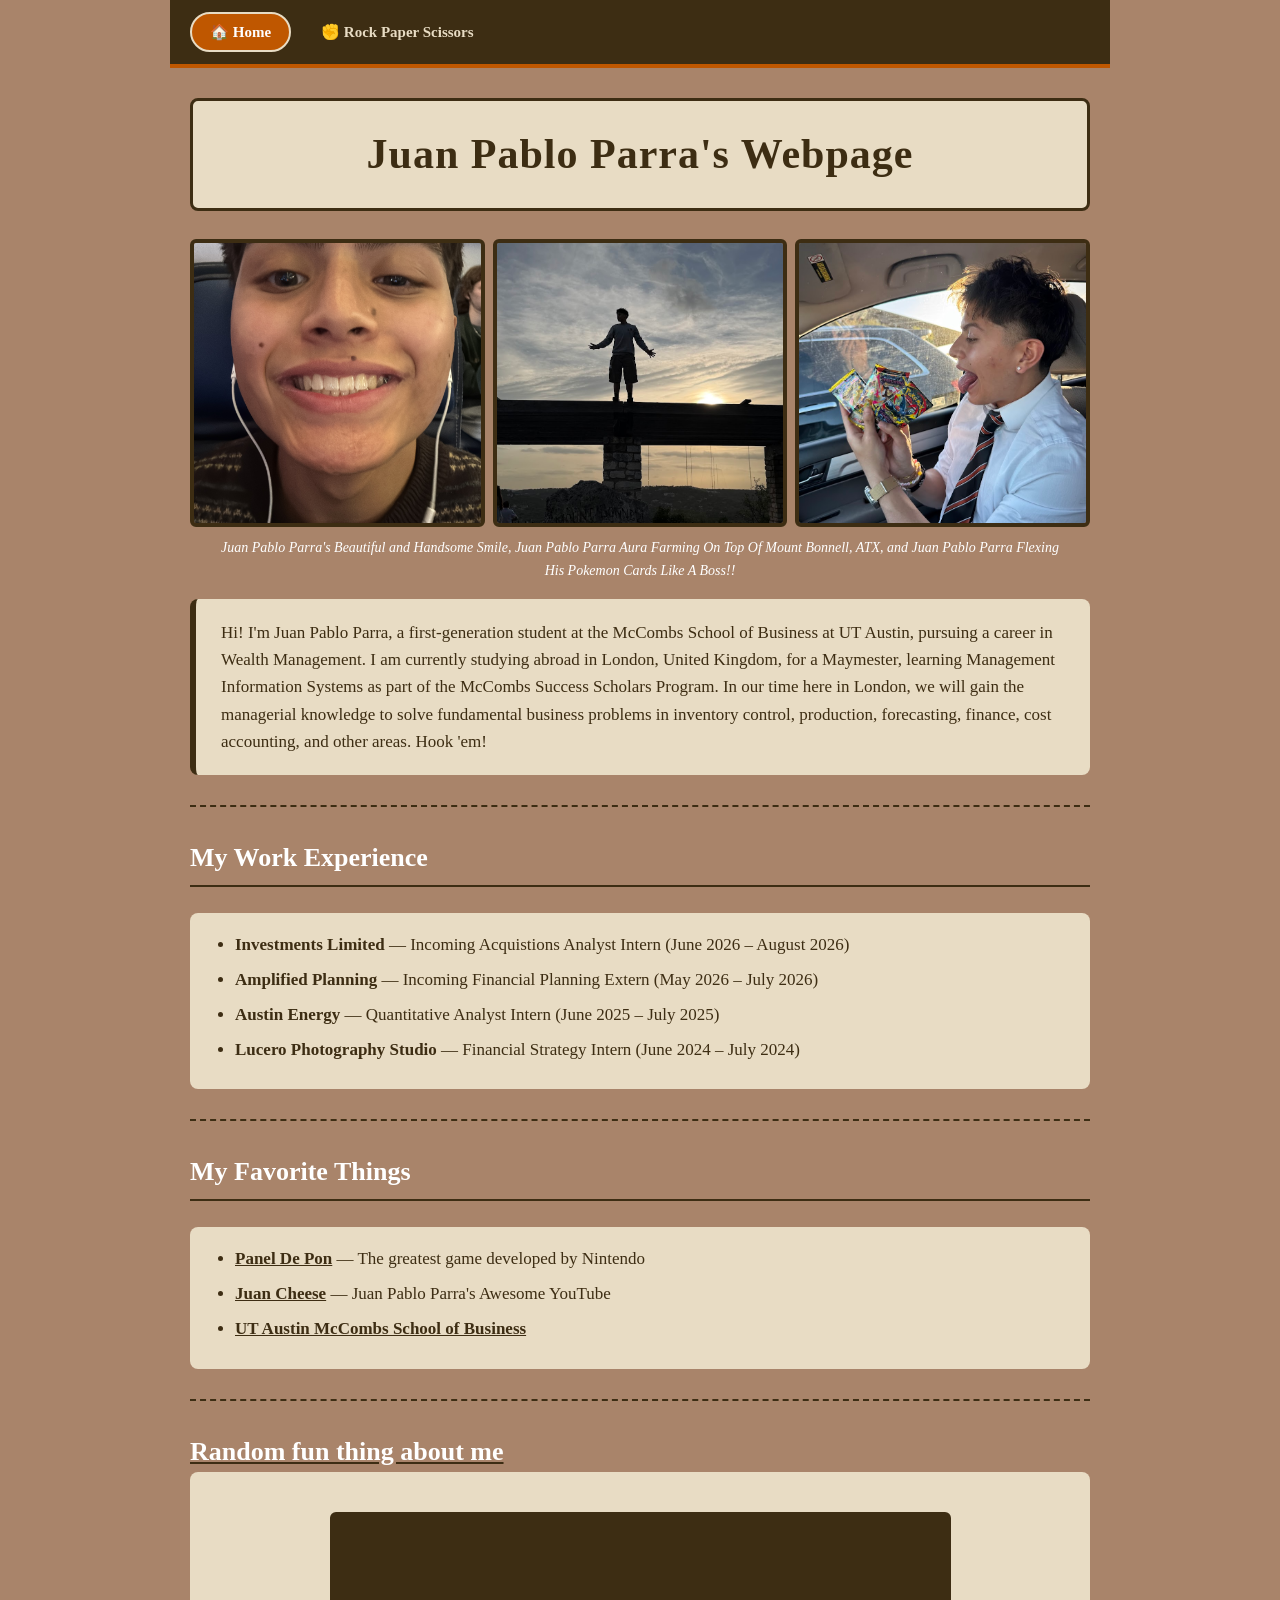
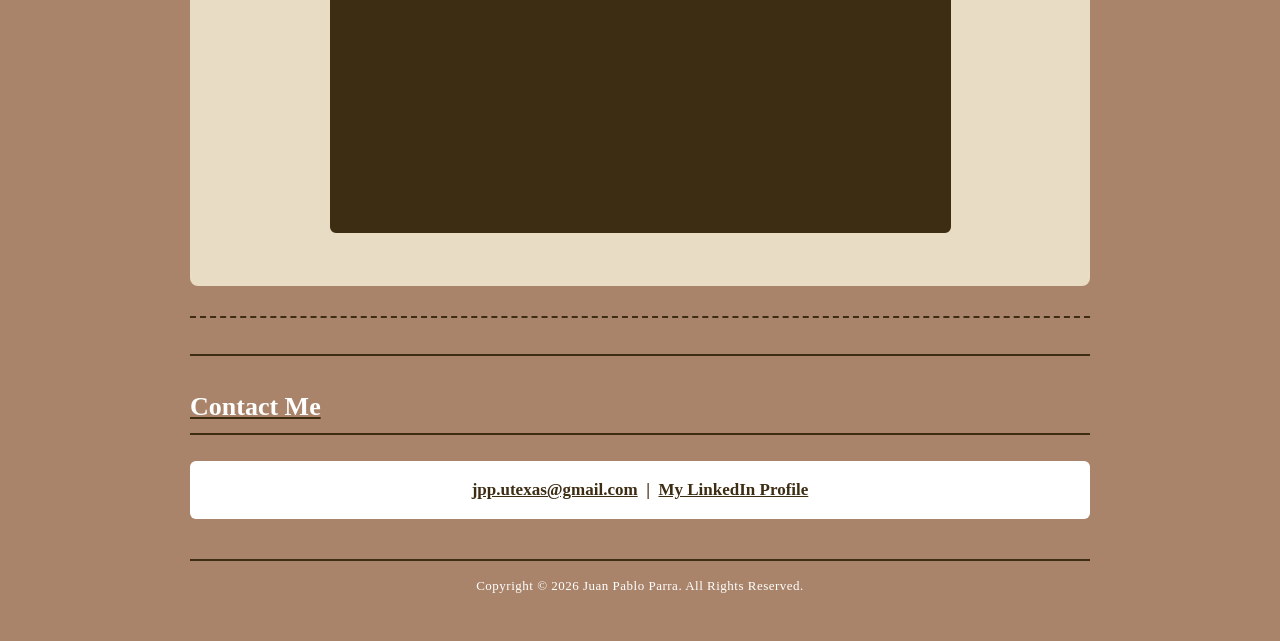
<file: index.html>
<!DOCTYPE html>
<html>
<head>
  <!--The <title> tag is the name that shows up in the browser tab-->
  <title>Juan Pablo Parra's Webpage</title>
    <link rel="stylesheet" href="style.css">
</head>
 
<body>
 
  <!-- Navigation Bar -->
  <div class="nav-bar">
    <a href="index.html" class="nav-link nav-active">🏠 Home</a>
    <a href="game.html" class="nav-link">✊ Rock Paper Scissors</a>
  </div>

  <!--This line connects our HTML page to a separate CSS file called style.css.
      CSS controls how the page looks (colors, fonts, spacing).
      Keeping CSS in its own file is a best practice—it keeps HTML clean.-->
  <link rel="stylesheet" href="style.css">
</head>

<body>

  <!--This is the title at the top of the page-->
  <h1 class="page-title">Juan Pablo Parra's Webpage</h1>

  <!--Three photos in a horizontal row.
      The middle one is NOT actually me—see the caption below.
      Lesson for class: alt text should always be honest about what an image is.-->
  <div class="photo-row">
    <img class="row-photo"
         alt="Juan Pablo Parra's Beautiful and Handsome Smile"
         src="59A52643-8804-4D60-959A-D47EEC197158.jpg" />
    <img class="row-photo"
         alt="Juan Pablo Parra Aura Farming On Top Of Mount Bonnell, ATX"
         src="IMG_0917.jpg" />
    <img class="row-photo"
         alt="Juan Pablo Parra Flexing His Pokemon Cards Like A Boss"
         src="IMG_0122.jpg" />
  </div>
  <p class="caption">
    <em>Juan Pablo Parra's Beautiful and Handsome Smile, Juan Pablo Parra Aura Farming On Top Of Mount Bonnell, ATX,
    and Juan Pablo Parra Flexing His Pokemon Cards Like A Boss!! </em>
  </p>

  <!--This is the About Me paragraph-->
  <p class="about-me">
    Hi! I'm Juan Pablo Parra, a first-generation student at the McCombs 
    School of Business at UT Austin, pursuing a career in Wealth Management. 
    I am currently studying abroad in London, United Kingdom, for a Maymester, 
    learning Management Information Systems as part of the McCombs Success 
    Scholars Program. In our time here in London, we will gain the managerial 
    knowledge to solve fundamental business problems in inventory control, 
    production, forecasting, finance, cost accounting, and other areas.
    Hook 'em!
  </p>

  <hr />

  <!--Work experience as a bulleted list-->
  <h3>My Work Experience</h3>
  <ul>
    <li><strong>Investments Limited</strong> &mdash; Incoming Acquistions Analyst Intern (June 2026 &ndash; August 2026)</li>
    <li><strong>Amplified Planning</strong> &mdash; Incoming Financial Planning Extern (May 2026 &ndash; July 2026)</li>
    <li><strong>Austin Energy</strong> &mdash; Quantitative Analyst Intern (June 2025 &ndash; July 2025)</li>
    <li><strong>Lucero Photography Studio</strong> &mdash; Financial Strategy Intern (June 2024 &ndash; July 2024)</li>
  </ul>

  <hr />

  <!--My Favorite Things: a bulleted list of links-->
  <h3>My Favorite Things</h3>
  <ul>
    <li><a href="https://www.retrogames.cc/snes-games/panel-de-pon-japan.html#">Panel De Pon</a> &mdash; The greatest game developed by Nintendo </li>
    <li><a href="https://www.youtube.com/@JuanCheese/videos">Juan Cheese</a> &mdash; Juan Pablo Parra's Awesome YouTube </li>
    <li><a href="https://www.mccombs.utexas.edu/">UT Austin McCombs School of Business</li>
  </ul>

  <hr />

  <!--YouTube videos: each one is an iframe.
      Tip for students: to add your own, go to YouTube > Share > Embed,
      and copy the FULL iframe tag.-->
  <h3>Random fun thing about me

  <div class="video-grid">

<iframe width="560" height="315" src="https://www.youtube.com/embed/6fNlEFmHYfk?si=q3nb-rfzeDdfiCwq" title="YouTube video player" frameborder="0" allow="accelerometer; autoplay; clipboard-write; encrypted-media; gyroscope; picture-in-picture; web-share" referrerpolicy="strict-origin-when-cross-origin" allowfullscreen></iframe>
  </div>

  <hr />

  <!--Contact section.
      The mailto: link opens the user's email program.
      LinkedIn opens in a new tab.-->
  <h3>Contact Me</h3>
  <p class="contact-line">
    <a href="jpp.utexas@gmail.com">jpp.utexas@gmail.com</a>
    &nbsp;|&nbsp;
    <a href="http://www.linkedin.com/in/juparra" target="_blank">My LinkedIn Profile</a>
  </p>

  <!--Footer with copyright-->
  <footer class="page-footer">
    Copyright &copy; 2026 Juan Pablo Parra. All Rights Reserved.
  </footer>



</body>
</html>
</file>
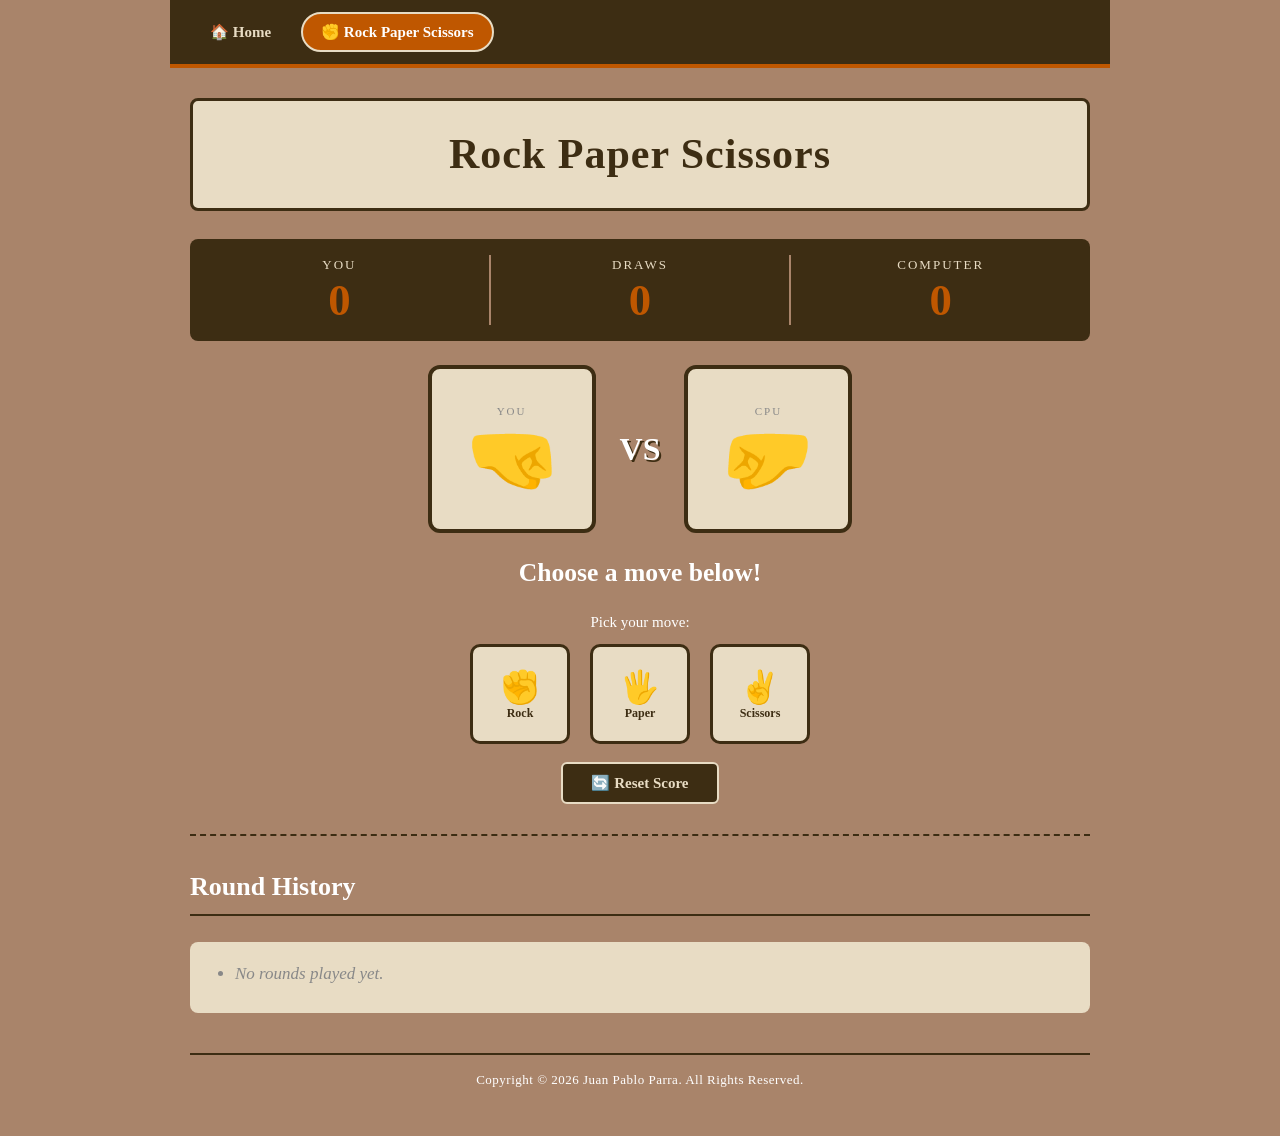
<file: game.html>
<!DOCTYPE html>
<html>
<head>
  <title>Rock Paper Scissors – Juan Pablo Parra</title>
  <link rel="stylesheet" href="style.css">
</head>

<body>

  <!-- Navigation Bar -->
  <div class="nav-bar">
    <a href="index.html" class="nav-link">🏠 Home</a>
    <a href="game.html" class="nav-link nav-active">✊ Rock Paper Scissors</a>
  </div>

  <h1 class="page-title">Rock Paper Scissors</h1>

  <!-- Score board -->
  <div class="scoreboard">
    <div class="score-block">
      <div class="score-label">You</div>
      <div class="score-num" id="score-player">0</div>
    </div>
    <div class="score-block">
      <div class="score-label">Draws</div>
      <div class="score-num" id="score-draw">0</div>
    </div>
    <div class="score-block">
      <div class="score-label">Computer</div>
      <div class="score-num" id="score-cpu">0</div>
    </div>
  </div>

  <!-- Arena: two hands face off -->
  <div class="arena">
    <div class="hand-box" id="player-hand">
      <div class="hand-label">You</div>
      <div class="hand-emoji" id="player-emoji">🤜</div>
    </div>
    <div class="vs-badge">VS</div>
    <div class="hand-box" id="cpu-hand">
      <div class="hand-label">CPU</div>
      <div class="hand-emoji" id="cpu-emoji">🤛</div>
    </div>
  </div>

  <!-- Result message -->
  <p class="result-text" id="result-text">Choose a move below!</p>

  <!-- Choice buttons -->
  <p class="choice-hint">Pick your move:</p>
  <div class="choices">
    <button class="choice-btn" onclick="play('rock')"     title="Rock">✊<br><span>Rock</span></button>
    <button class="choice-btn" onclick="play('paper')"    title="Paper">🖐️<br><span>Paper</span></button>
    <button class="choice-btn" onclick="play('scissors')" title="Scissors">✌️<br><span>Scissors</span></button>
  </div>

  <div style="text-align:center; margin-top: 18px;">
    <button class="reset-btn" onclick="resetGame()">🔄 Reset Score</button>
  </div>

  <hr />

  <!-- Round history -->
  <h3>Round History</h3>
  <ul id="history-log" class="history-log">
    <li style="color:#888; font-style:italic;">No rounds played yet.</li>
  </ul>

  <footer class="page-footer">
    Copyright &copy; 2026 Juan Pablo Parra. All Rights Reserved.
  </footer>

  <style>
    /* ---- Scoreboard ---- */
    .scoreboard {
      display: flex;
      justify-content: center;
      gap: 0;
      background-color: #3D2D13;
      border-radius: 8px;
      padding: 16px 0;
      margin: 24px 0;
    }
    .score-block {
      flex: 1;
      text-align: center;
      border-right: 2px solid #A9846A;
    }
    .score-block:last-child { border-right: none; }
    .score-label {
      font-size: 13px;
      letter-spacing: 2px;
      text-transform: uppercase;
      color: #E8DCC4;
    }
    .score-num {
      font-size: 2.8rem;
      font-weight: bold;
      color: #BF5700;
      line-height: 1.1;
    }

    /* ---- Arena ---- */
    .arena {
      display: flex;
      justify-content: center;
      align-items: center;
      gap: 24px;
      margin: 10px 0 20px;
    }
    .hand-box {
      background-color: #E8DCC4;
      border: 4px solid #3D2D13;
      border-radius: 12px;
      width: 160px;
      height: 160px;
      display: flex;
      flex-direction: column;
      align-items: center;
      justify-content: center;
      transition: border-color 0.3s, background-color 0.3s;
    }
    .hand-box.win  { border-color: #2e7d32; background-color: #d4edda; }
    .hand-box.lose { border-color: #b71c1c; background-color: #fde8e8; }
    .hand-box.draw { border-color: #BF5700; background-color: #fff3e0; }
    .hand-label {
      font-size: 11px;
      letter-spacing: 2px;
      text-transform: uppercase;
      color: #888;
      margin-bottom: 4px;
    }
    .hand-emoji {
      font-size: 4.5rem;
      line-height: 1;
    }
    .vs-badge {
      font-size: 2rem;
      font-weight: bold;
      color: #FFFFFF;
      text-shadow: 2px 2px 0 #3D2D13;
    }

    /* ---- Result text ---- */
    .result-text {
      text-align: center;
      font-size: 1.6rem;
      font-weight: bold;
      color: #FFFFFF;
      min-height: 2rem;
      margin: 6px 0 16px;
    }
    .result-text.win  { color: #a5d6a7; }
    .result-text.lose { color: #ef9a9a; }
    .result-text.draw { color: #ffe082; }

    /* ---- Choice buttons ---- */
    .choice-hint {
      text-align: center;
      color: #FFFFFF;
      font-size: 15px;
      margin-bottom: 10px;
    }
    .choices {
      display: flex;
      justify-content: center;
      gap: 20px;
      flex-wrap: wrap;
    }
    .choice-btn {
      font-size: 2rem;
      background-color: #E8DCC4;
      border: 3px solid #3D2D13;
      border-radius: 10px;
      width: 100px;
      height: 100px;
      cursor: pointer;
      font-family: Georgia, serif;
      color: #3D2D13;
      font-weight: bold;
      transition: background-color 0.15s, transform 0.1s;
      line-height: 1.2;
    }
    .choice-btn span { font-size: 0.75rem; display: block; }
    .choice-btn:hover {
      background-color: #BF5700;
      color: #FFFFFF;
      transform: scale(1.08);
    }
    .choice-btn:active { transform: scale(0.95); }

    /* ---- Reset button ---- */
    .reset-btn {
      background-color: #3D2D13;
      color: #E8DCC4;
      border: 2px solid #E8DCC4;
      border-radius: 6px;
      padding: 10px 28px;
      font-size: 15px;
      font-family: Georgia, serif;
      font-weight: bold;
      cursor: pointer;
      transition: background-color 0.2s;
    }
    .reset-btn:hover { background-color: #BF5700; color: #FFFFFF; }

    /* ---- History log ---- */
    .history-log {
      max-height: 220px;
      overflow-y: auto;
    }
    .history-log li.win  { background-color: #d4edda; }
    .history-log li.lose { background-color: #fde8e8; }
    .history-log li.draw { background-color: #fff3e0; }

    /* ---- Shake animation ---- */
    @keyframes shake {
      0%   { transform: translateX(0); }
      20%  { transform: translateX(-10px) rotate(-8deg); }
      40%  { transform: translateX(10px)  rotate(8deg); }
      60%  { transform: translateX(-7px)  rotate(-5deg); }
      80%  { transform: translateX(7px)   rotate(5deg); }
      100% { transform: translateX(0)     rotate(0deg); }
    }
    .shake { animation: shake 0.45s ease; }

    @keyframes popIn {
      0%   { transform: scale(0.3); opacity: 0; }
      70%  { transform: scale(1.25); }
      100% { transform: scale(1);   opacity: 1; }
    }
    .pop { animation: popIn 0.3s ease forwards; }
  </style>

  <script>
    const EMOJI   = { rock: '✊', paper: '🖐️', scissors: '✌️' };
    const CHOICES = ['rock', 'paper', 'scissors'];
    let scores = { player: 0, cpu: 0, draw: 0 };

    function cpuChoice() {
      return CHOICES[Math.floor(Math.random() * 3)];
    }

    function getResult(player, cpu) {
      if (player === cpu) return 'draw';
      if (
        (player === 'rock'     && cpu === 'scissors') ||
        (player === 'paper'    && cpu === 'rock')     ||
        (player === 'scissors' && cpu === 'paper')
      ) return 'win';
      return 'lose';
    }

    function play(playerMove) {
      const cpuMove = cpuChoice();
      const result  = getResult(playerMove, cpuMove);

      const playerBox   = document.getElementById('player-hand');
      const cpuBox      = document.getElementById('cpu-hand');
      const playerEmoji = document.getElementById('player-emoji');
      const cpuEmoji    = document.getElementById('cpu-emoji');
      const resultEl    = document.getElementById('result-text');

      // Reset state
      playerBox.className = 'hand-box shake';
      cpuBox.className    = 'hand-box shake';
      playerEmoji.textContent = '❓';
      cpuEmoji.textContent    = '❓';
      resultEl.className = 'result-text';
      resultEl.textContent = '...';

      setTimeout(() => {
        playerBox.classList.remove('shake');
        cpuBox.classList.remove('shake');

        playerEmoji.textContent = EMOJI[playerMove];
        cpuEmoji.textContent    = EMOJI[cpuMove];
        playerEmoji.className = 'hand-emoji pop';
        cpuEmoji.className    = 'hand-emoji pop';

        playerBox.classList.add(result === 'win' ? 'win' : result === 'lose' ? 'lose' : 'draw');
        cpuBox.classList.add(result === 'lose' ? 'win' : result === 'win' ? 'lose' : 'draw');

        resultEl.className = 'result-text ' + result;
        resultEl.textContent =
          result === 'win'  ? '🎉 You Win!' :
          result === 'lose' ? '💀 You Lose!' :
                              "🤝 It's a Draw!";

        if (result === 'win')  scores.player++;
        if (result === 'lose') scores.cpu++;
        if (result === 'draw') scores.draw++;

        document.getElementById('score-player').textContent = scores.player;
        document.getElementById('score-cpu').textContent    = scores.cpu;
        document.getElementById('score-draw').textContent   = scores.draw;

        // History
        const log = document.getElementById('history-log');
        // Remove placeholder if present
        if (log.querySelector('li[style]')) log.innerHTML = '';

        const total = scores.player + scores.cpu + scores.draw;
        const item  = document.createElement('li');
        item.className = result;
        item.innerHTML =
          `<strong>Round ${total}</strong> &nbsp;—&nbsp; ` +
          `You: ${EMOJI[playerMove]} vs CPU: ${EMOJI[cpuMove]} &nbsp;—&nbsp; ` +
          `<strong>${result === 'win' ? '✅ Win' : result === 'lose' ? '❌ Lose' : '➖ Draw'}</strong>`;
        log.insertBefore(item, log.firstChild);
      }, 480);
    }

    function resetGame() {
      scores = { player: 0, cpu: 0, draw: 0 };
      document.getElementById('score-player').textContent = 0;
      document.getElementById('score-cpu').textContent    = 0;
      document.getElementById('score-draw').textContent   = 0;
      document.getElementById('player-emoji').textContent = '🤜';
      document.getElementById('cpu-emoji').textContent    = '🤛';
      document.getElementById('player-hand').className   = 'hand-box';
      document.getElementById('cpu-hand').className      = 'hand-box';
      document.getElementById('result-text').className   = 'result-text';
      document.getElementById('result-text').textContent = 'Choose a move below!';
      document.getElementById('history-log').innerHTML   =
        '<li style="color:#888; font-style:italic;">No rounds played yet.</li>';
    }
  </script>

</body>
</html>
</file>
<file: style.css>
/* ============================================================
   Juan Pablo Parra's Webpage - style.css
   ============================================================
   Color palette (UT Austin inspired):
   - Burnt orange: #BF5700  (primary background)
   - Navy:        #14213D   (primary text)
   - Khaki:       #E8DCC4   (cards / content panels)
   - White:       #FFFFFF   (highlights and contrast)
   ============================================================ */

/* ---- Navigation Bar ---- */
.nav-bar {
  display: flex;
  gap: 10px;
  background-color: #3D2D13;
  padding: 12px 20px;
  margin: -30px -20px 30px -20px;   /* bleeds to page edges */
  border-bottom: 4px solid #BF5700;
}
 
.nav-link {
  font-family: Georgia, "Calibri", serif;
  font-size: 15px;
  font-weight: bold;
  text-decoration: none;
  color: #E8DCC4;
  padding: 6px 18px;
  border-radius: 20px;
  border: 2px solid transparent;
  transition: background-color 0.2s, color 0.2s;
}
 
.nav-link:hover {
  background-color: #BF5700;
  color: #FFFFFF;
  padding: 6px 18px;        /* override the hover rule from the a:hover below */
  border-radius: 20px;
}
 
.nav-active {
  background-color: #BF5700;
  color: #FFFFFF !important;
  border-color: #E8DCC4;
}

/* ---- Page basics ---- */
body {
  background-color: #A9846A;          /* burnt orange background */
  color: #3D2D13;                     /* navy text for contrast  */
  font-family: Georgia, "Calibri", serif;
  max-width: 900px;
  margin: 0 auto;                     /* centers the whole page  */
  padding: 30px 20px;
  line-height: 1.6;
}

/* ---- Page title ---- */
.page-title {
  text-align: center;
  color: #3D2D13;                     /* navy title */
  background-color: #E8DCC4;          /* khaki bar behind title */
  font-size: 42px;
  font-weight: bold;
  padding: 20px;
  border: 3px solid #3D2D13;
  border-radius: 8px;
  letter-spacing: 1px;
}

/* ---- Photo row at top: three images side-by-side ---- */
.photo-row {
  display: flex;                      /* puts items in a row */
  justify-content: center;            /* centers them horizontally */
  align-items: stretch;
  gap: 8px;                           /* small space between photos */
  margin: 20px 0 10px 0;
}

.row-photo {
  width: 33%;                         /* each photo takes ~one-third */
  height: 280px;                      /* all photos same height */
  object-fit: cover;                  /* crop to fill, no distortion */
  border: 4px solid #3D2D13;          /* navy frame */
  border-radius: 6px;
  background-color: #FFFFFF;
}

/* ---- Section headings (Fall 2026 Schedule, Videos, etc.) ---- */
h3 {
  color: #FFFFFF;                     /* white headings on orange */
  font-size: 26px;
  border-bottom: 2px solid #3D2D13;
  padding-bottom: 6px;
  margin-top: 30px;
}

/* ---- About Me paragraph ---- */
.about-me {
  background-color: #E8DCC4;          /* khaki "card" */
  color: #3D2D13;
  padding: 20px 25px;
  border-radius: 8px;
  border-left: 6px solid #3D2D13;
  font-size: 17px;
}

/* ---- Resume line ---- */
.resume-line {
  text-align: center;
  background-color: #FFFFFF;
  color: #3D2D13;
  padding: 12px;
  border-radius: 6px;
  font-size: 18px;
  font-weight: bold;
}

/* ---- Captions under photos ---- */
.caption {
  text-align: center;
  color: #FFFFFF;
  font-size: 14px;
  margin-top: 0;
  padding: 0 20px;
}

/* ---- Lists ---- */
ol, ul {
  background-color: #E8DCC4;
  color: #3D2D13;
  padding: 18px 18px 18px 45px;       /* extra left padding for bullets */
  border-radius: 8px;
  font-size: 17px;
}

li {
  margin-bottom: 8px;
}

/* ---- Links ---- */
a {
  color: #3D2D13;
  font-weight: bold;
  text-decoration: underline;
}

a:hover {
  color: #BF5700;
  background-color: #FFFFFF;
  padding: 1px 3px;
  border-radius: 3px;
}

/* ---- Horizontal rules ---- */
hr {
  border: none;
  border-top: 2px dashed #3D2D13;
  margin: 30px 0;
}

/* ---- Video grid: 2 videos per row ---- */
.video-grid {
  justify-items: center;
  text-align:center;
  background-color: #E8DCC4;
  padding: 40px;
  border-radius: 8px;
}

.video-grid iframe {
  width: 75%;
  justify-items: center;
  text-align:center;
  border: 3px solid #3D2D13;
  border-radius: 6px;
  background-color: #3D2D13;
}

/* ---- Contact line ---- */
.contact-line {
  text-align: center;
  background-color: #FFFFFF;
  color: #3D2D13;
  padding: 15px;
  border-radius: 6px;
  font-size: 17px;
  font-weight: bold;
}

/* ---- Footer ---- */
.page-footer {
  text-align: center;
  color: #FFFFFF;
  font-size: 13px;
  margin-top: 40px;
  padding: 15px;
  border-top: 2px solid #3D2D13;
  letter-spacing: 0.5px;
}

/* ---- Mobile / smaller screens ---- */
@media (max-width: 700px) {
  .video-grid {
    grid-template-columns: 1fr;
  }

  .page-title {
    font-size: 30px;
  }

  /* Stack the photos vertically on small screens */
  .photo-row {
    flex-direction: column;
    align-items: center;
  }

  .row-photo {
    width: 90%;
    height: 250px;
  }

  /* Stack contact links on small screens */
  .contact-line {
    font-size: 15px;
  }
}
</file>
